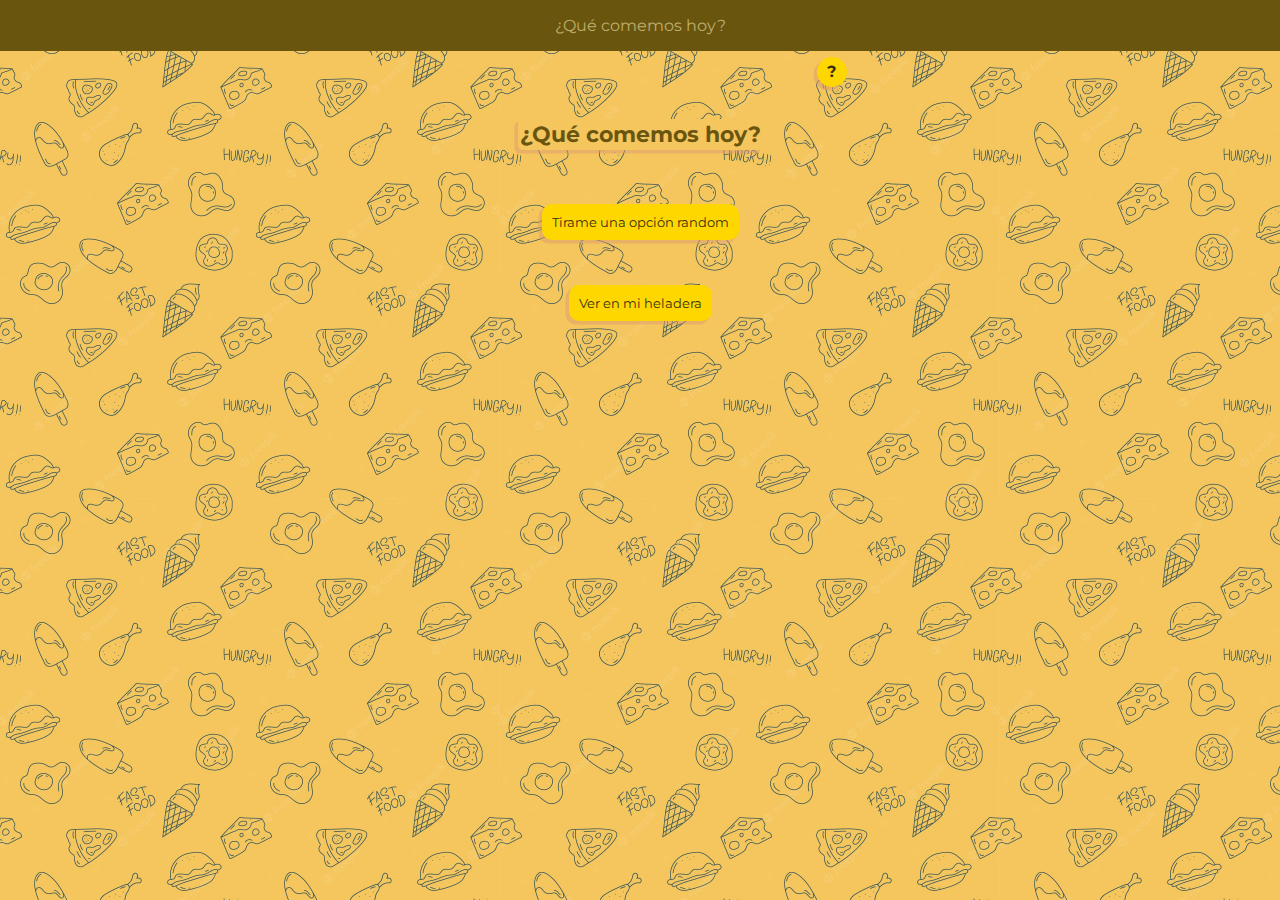
<file: public/index.html>
<!DOCTYPE html>
<html lang="en">
  <head>
    <meta charset="UTF-8" />
    <meta http-equiv="X-UA-Compatible" content="IE=edge" />
    <meta name="viewport" content="width=device-width, initial-scale=1.0" />
    <title>¿Qué comemos hoy?</title>

    <link rel="preconnect" href="https://fonts.googleapis.com">
<link rel="preconnect" href="https://fonts.gstatic.com" crossorigin>
<link href="https://fonts.googleapis.com/css2?family=Montserrat:ital,wght@0,100;0,300;0,500;1,100&display=swap" rel="stylesheet">
    <link rel="stylesheet" href="/public/css/style.css" />

  </head>
  <body>
    <header>
      <div>
        <p id="paginaInicio">¿Qué comemos hoy?</p>
      </div>
    </header>
    <section class="contenedor" id="inicio">  
      <div>
        <p id="ayuda" class="boton">?</p>
      </div>
      <div id="muestraAyuda">
        <p>¿Qué comemos hoy? es una web app para ayudarte a decidir qué cocinar cuando no querés pensar más por el día de hoy. Es una buena opción para cuando volvés con cansancio y tarde a casa y no querés pedir delivery. <br>
        <button class="boton" id="cerrarAyuda">Cerrar</button></p>
      </div>
      <div class="main">
        <h1 class="titulo">¿Qué comemos hoy?</h1>
        <button class="boton" id="random" type="submit">
          Tirame una opción random
        </button>
        <button class="boton" id="heladera" type="submit">
          Ver en mi heladera
        </button>
      </div>
    </section>
    <section class="contenedor" id="paginaComidas">
      <div id="paginaRecetas">
        <h3 id="plato">Algo rico</h3>
        <div class="listadosIngredientes">
          <div class="listadoPrincipal">
            <p>Ingredientes plato principal </p>
            <ul id="opcionales"></ul>
            <!-- <p id="verRecetaP"></p> -->
          </div>
          <div class="listadoAcompañamiento">
            <p>Ingredientes acompañamiento</p>
            <ul id="ingredientes"></ul>
          </div>
        </div>
      </div>
      <div class="botones">
        <button id="otroRandom" type="submit" class="boton">
          otra opción
        </button>
        <button id="otroPlato" type="submit" class="boton">otra opción</button>
        <button class="boton" id="volver" type="submit">Volver</button>
      </div>
    </section>
    <section id="paginaHeladera">
      <div class="heladera">
        <h4 class="tituloHeladera">¿Qué tengo en mi heladera?</h4>
        <label
          ><input type="text" placeholder="Producto1" id="producto1"
        /></label>

        <label
          ><input type="text" placeholder="Producto2" id="producto2"
        /></label>
        <p id="validacion">
          Por favor, escribí dos productos que tengas en la heladera
        </p>
        <div id="ups">
          <p>Ups... todavía no tengo platos con esos ingrediente :(</p>
        </div>
      </div>
      <div class="botones">
        <button type="submit" id="verComidas" class="boton">Ver comidas</button>
        <div class="checkbox">
          <span><input type="checkbox" />Vegano</span>
          <span><input type="checkbox" />Vegetariano</span>
          <span><input type="checkbox" />Celíaco</span>
        </div>
      </div>
    </section>

    <script src="/public/js/script.js"></script>
    <script src="/public/js/comidas.js"></script>
  </body>
</html>
</file>
<file: public/css/style.css>
:root{
    --color-cafe:#6a550f;
    --color-dorado:gold;
    --color-fondo:#f5c65e;
    --color-beige:#beae6b;
    --color-cafe-oscuro:#3a3010;
    --color--naranja:#eb730a;
    --sombra-relieve:-3px 3px 0.5px 0.5px rgb(221, 155, 111, 0.5);
}
*{
    font-family: 'Montserrat', sans-serif;
    color: var(--color-cafe-oscuro);
}
.contenedor{
    max-width: 425px;
    margin: 0 auto;
    box-sizing: border-box;
    display: flex;
    flex-direction: column;
    position: relative;
}
body{
    background-image: url(/public/images/patron_comida.jpeg);
    background-size: 500px;
    background-position: fixed;
    margin: 0;
    padding: 0;
    cursor: default;
    position: relative;
}
#ayuda{
    display: block;
    cursor: pointer;
    font-weight: bold;
    height: 10px;
    padding: 5px 10px 15px;
    width: 10px;
    float: right;
    border-radius: 50%;
}
#muestraAyuda{
    display: none;
    text-align: center;
    height: 40vh;
    width: 100%;
    position: absolute;
}
#muestraAyuda p{
    
    border: solid 1px;
    border-radius: 20px;
    background-color: var(--color-fondo);
    width: 220px;
    padding: 30px;
    margin: 30px auto;
}
header{
    display: flex;
    flex-direction: row;
    width: 100%;
    justify-content: space-between;
    background: var(--color-cafe);
    margin: 0;
    padding: 0;
    box-sizing: border-box;
    cursor: default;
}
header div{
    margin: 0 auto;
}
header p{
    padding: 0 10px;
    color: var(--color-beige);
}
.tituloHeladera{
    text-align: center;
    margin-top: 20px;
    padding: 0;
    color: #3a3010;
    background-color: var(--color-fondo);
}
.main{
    display: flex;
    flex-direction: column;
    width: 250px;
    height: 250px;
    justify-content: space-around;
    align-items: center;
    align-content: space-around;
    box-sizing: border-box;
    cursor: default;
    box-sizing: border-box;
    margin: 0 auto;
}

#paginaHeladera{
    display: none;
    position: relative;
}
.heladera{
    display: flex;
    height: 60vh;
    flex-direction: column;
    width: 100%;
    align-items: center;
}
label{
    padding: 10px;
}
.boton{
    padding: 10px;
    margin: 6px;
    background-color: var(--color-dorado);
    color: var(--color-cafe-oscuro);
    border: none;
    border-radius: 10px;
    box-shadow: var(--sombra-relieve);
    cursor: pointer;
}
.botones{
    display: flex;
    flex-direction: row;
    width: 65%;
    justify-content: space-around;
    align-items: flex-end;
    align-content: flex-end;
    margin: 20px auto;
    margin-top:10px;
}
h1{
    color: var(--color-cafe);
    font-size: 22px;
    background: var(--color-fondo);
    border-radius: 5px;
    padding: 2px;
    box-shadow: var(--sombra-relieve);
    margin-top: 10px;
}

.listadosIngredientes{
    display: flex;
    width: 100%;
    flex-direction: column;
    font-size: 13px;
    justify-content: space-around;
    /* max-height: 50vh; */
    box-sizing: border-box;
    padding-left: 15px;
}
.listadosIngredientes ul li{
    padding-left: 5px;
    list-style: circle;
}
.listadosIngredientes p{
    margin: 5px 0;
}
.listadosIngredientes ul{
    margin:7px 0;
}

.recetas{
    display: flex;
    width: 100%;
    flex-direction: row;
    font-size: 13px;
    justify-content: space-around;
    height: 60vh;
}
.checkbox{
    display: flex;
    flex-direction: column;
    box-sizing: border-box;
    display: none;
}
#paginaComidas{
    display: none;
    height: 88vh;
    background: url(/public/images/fondo_recetas_ok3.png);
    background-size: 365px;
    background-position:center;
    background-position-y: -15px;
    justify-content: space-between;
    align-items: flex-end;
    align-content: space-between;
}
#paginaRecetas{
    display: flex;
    box-sizing: border-box;
    flex-direction: column;
    position: relative;
    width: 240px;
    margin: 0 auto;
}
#validacion{
    display: none;
    width: 200px;
    text-align: center;
    color: #3a3010;
    font-size: 14px;
    background-color: var(--color-fondo);
}
#plato{
    box-sizing: border-box;
    text-align: center;
    white-space: initial;
    font-size: 16px;
    margin-top: 45px;
    margin-bottom: 10px;
    padding-right: 10px;
}
#verRecetaP{
    overflow: auto;
    width: 100%;
}
#ups{
    display: block;
    display: none;
    width: 200px;
    text-align: center;
    position: relative;
    background-color: var(--color-fondo);
}
</file>
